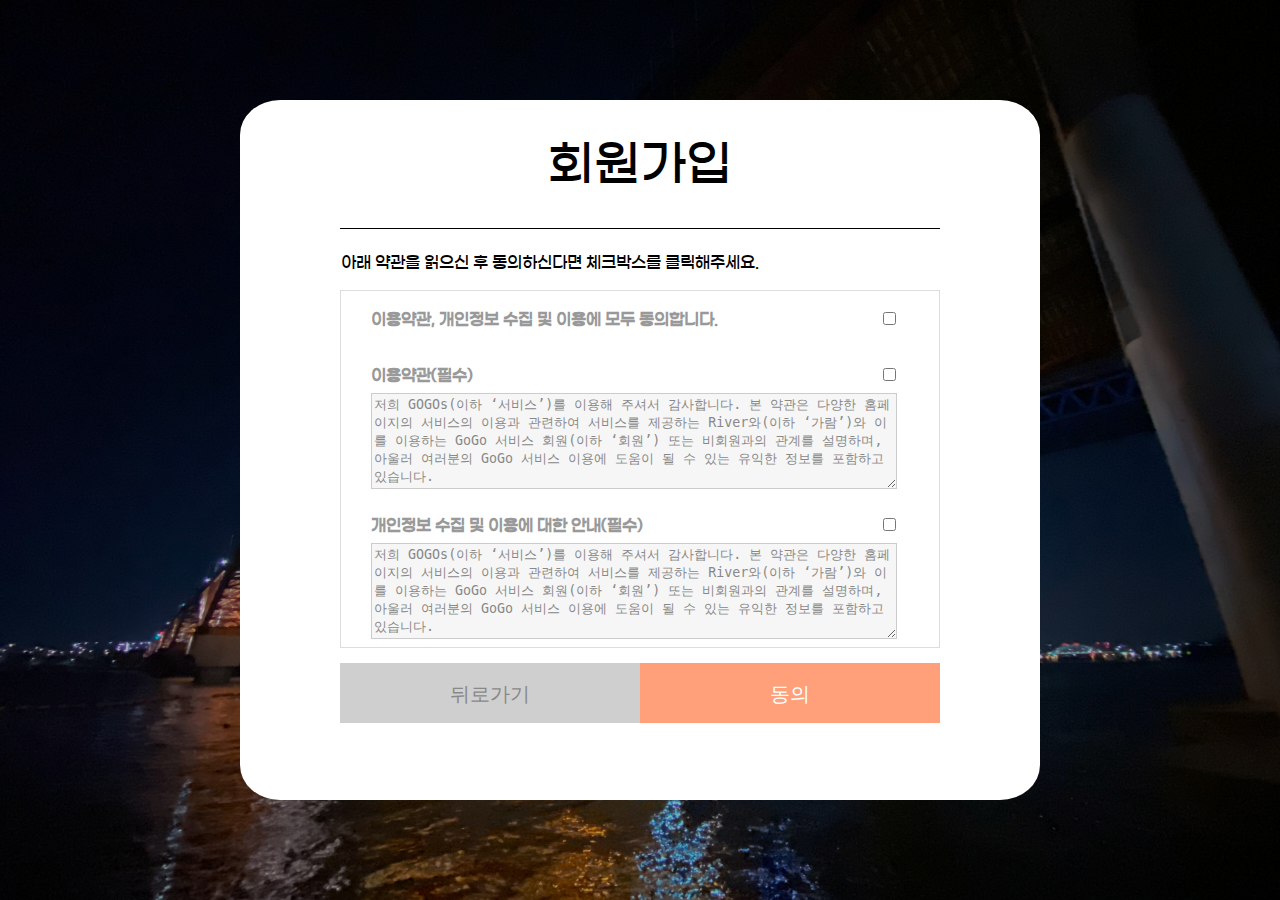
<file: join.html>
<!DOCTYPE html>
<html lang="ko">
<head>
    <meta charset="UTF-8">
    <meta http-equiv="X-UA-Compatible" content="IE=edge">
    <meta name="viewport" content="width=device-width, initial-scale=1.0">
    <link rel="stylesheet" href="css/reset.css">
    <link rel="stylesheet" href="css/common.css">
    <link rel="stylesheet" href="css/join.css">
    <link rel="stylesheet" href="css/jquery-ui.min.css">
    <script src="js/jquery-3.6.3.min.js"></script>
    <script src="js/jquery-ui.min.js"></script>
    <script src="js/join.js"></script>
    <title>회원가입</title>
</head>
<body>
    <div id="all_wrap">
        <div id="join_wrap">
            <!-- 회원가입 약관 동의 -->
            <div id="agree" class="join_section">
                <h1 class="join_member">회원가입</h1>
                <h2 class="confirm_info">아래 약관을 읽으신 후 동의하신다면 체크박스를 클릭해주세요.</h2>
                <form action="#" id="join_form">
                    <ul class="join_box">
                        <li class="check_box check01">
                            <ul class="clearfix">
                                <li class="all_confirm must_confirm">이용약관, 개인정보 수집 및 이용에 모두 동의합니다.</li>
                                <li class="check_all_btn">
                                    <input type="checkbox" name="chall" id="chk" class="ckall ckbox">
                                </li>
                            </ul>
                        </li>
                        <li class="check_box check02">
                            <ul class="clearfix">
                                <li class="must_confirm">
                                    이용약관(필수)
                                </li>
                                <li class="check_btn">
                                    <input type="checkbox" name="chk" class="ck1 ckbox"> 
                                </li>
                            </ul>
                            <textarea id="text01" readonly>저희 GOGOs(이하 ‘서비스’)를 이용해 주셔서 감사합니다. 본 약관은 다양한 홈페이지의 서비스의 이용과 관련하여 서비스를 제공하는 River와(이하 ‘가람’)와 이를 이용하는 GoGo 서비스 회원(이하 ‘회원’) 또는 비회원과의 관계를 설명하며, 아울러 여러분의 GoGo 서비스 이용에 도움이 될 수 있는 유익한 정보를 포함하고 있습니다.
                            </textarea>
                        </li>
                        <li class="check_box check03">
                            <ul class="clearfix">
                                <li class="must_confirm">
                                    개인정보 수집 및 이용에 대한 안내(필수)
                                </li>
                                <li class="check_btn">
                                    <input type="checkbox" name="chk" class="ck2 ckbox">
                                </li>
                            </ul>
                            <textarea id="text02" readonly>저희 GOGOs(이하 ‘서비스’)를 이용해 주셔서 감사합니다. 본 약관은 다양한 홈페이지의 서비스의 이용과 관련하여 서비스를 제공하는 River와(이하 ‘가람’)와 이를 이용하는 GoGo 서비스 회원(이하 ‘회원’) 또는 비회원과의 관계를 설명하며, 아울러 여러분의 GoGo 서비스 이용에 도움이 될 수 있는 유익한 정보를 포함하고 있습니다.
                            </textarea>
                        </li>
                    </ul>
                    <ul class="btn_wrap clearfix">
                        <li>
                            <button type="button" class="hover_btn btn1" onclick="location.href='index.html'">뒤로가기</button>
                        </li>
                        <li>
                            <button type="button" class="hover_btn btn2">동의</button>
                        </li>
                    </ul>
                </form>
            </div>
            <!-- 회원가입 정보 입력 -->
            <div id="insert_your_info" class="join_section">
                <h1 class="join_member">회원가입</h1>
                <h2 class="confirm_info">회원정보입력</h2>
                <form action="#" id="info_form">
                    <fieldset>
                        <legend>회원가입</legend>
                        <ul class="info_box">
                            <li>
                                <div class="info_id">
                                    <input type="text" class="common_list_style" id="user_id" placeholder="아이디 입력(6~20자)(필수)" required>
                                    <button>중복 확인</button>
                                </div>
                            </li>
                            <li>
                                <input type="password" class="common_list_style" id="user_pw" placeholder="비밀번호 입력(문자,숫자 포함 8~20자)(필수)" required>
                            </li>
                            <li>
                                <input type="password" class="common_list_style" id="user_pw_check" placeholder="비밀번호 확인(필수)" required>
                            </li>
                            <li>
                                <input type="text" class="common_list_style" id="user_email" placeholder="이메일 주소">
                                <select name="email" id="select_email" class="common_list_style">
                                    <option value="" selected>선택</option>
                                    <option value="gmail">gmail.com</option>
                                    <option value="naver">naver.com</option>
                                    <option value="hanmail">hanmail.net</option>
                                    <option value="#">직접입력</option>
                                </select>
                            </li>
                            <li>
                                <input type="text" class="common_list_style" id="user_phone" placeholder="휴대폰 번호 입력('-'제외 11자리)">
                            </li>
                        </ul>
                        <ul class="info_btn_wrap">
                            <li>
                                <button type="button" class="info_btn1">뒤로가기</button>
                            </li>
                            <li>
                                <button type="button" class="info_btn2">회원가입</button>
                            </li>
                        </ul>
                    </fieldset>
                </form>
            </div>
        </div>
    </div>
</body>
</html>
</file>
<file: css/common.css>
@charset "UTF-8";

@font-face {
    font-family: "GmarketSans";
    src: url(../font/GmarketSansTTFMedium.ttf);
}
@font-face {
    font-family: "GmarketSansEB";
    src: url(../font/GmarketSansTTFBold.ttf);
}
@font-face {
    font-family: "GmarketSansLT";
    src: url(../font/GmarketSansTTFLight.ttf);
}
.all_dis_none{
    display: none;
}
</file>
<file: css/join.css>
@charset "UTF-8";
*::selection{
    background-color: transparent;
}
#all_wrap{
    position: relative;
    width: 100vw;
    height: 100vh;
    overflow: hidden;
    background-image: linear-gradient(rgba(0, 0, 0, 0.3), rgba(0, 0, 0, 0.3)),url(../images/bg_img/join_bg_1.jpeg);
    background-size: cover;
    background-repeat: no-repeat;
    margin: 0 auto;
}

#join_wrap{
    position: absolute;
    z-index: 1000;
    width: 800px;
    height: 700px;
    left: 50%;
    top: 50%;
    margin-left: -400px;
    margin-top: -350px;
    background-color: #fff;
    overflow: hidden;
    border-radius: 5%;
}
/* 공통클래스 */
.join_section,#agree,#insert_your_info{
    position: absolute;
    width: 100%;
    height: 100%;
}
.join_member{
    position: relative;
    left: 50%;
    margin-left: -300px;
    width: 600px;
    top: 40px;
    font-family: "GmarketSans";
    font-size: 3em;
    text-align: center;
    padding-bottom: 40px;
    border-bottom: 1px solid black;
}
.confirm_info{
    position: relative;
    left: 12%;
    top: 60px;
    padding: 5px 0 10px 5px;
    font-family: "GmarketSans";
}
/* 약관동의 */
#agree{
    /* display: none; */
}
#join_form{
    position: relative;
    width: 600px;
    margin: 0 auto;
    top: 10%;
}
.join_box{
    border: 1px solid #ddd;
    background-color: #fff;
}
.check_box, .check_box>ul{
    position: relative;
}
.check_box>ul>li{
    float: left;
}
.must_confirm{
    width: 90%;
    margin-left: 10px;
    padding: 20px;
    text-align: left;
    font-weight: bold;
    color: #999;
}
.all_confirm{
    border-top: none;
}
.check_box>ul>li:nth-child(2){
    position: absolute;
    top: 50%;
    right: 40px;
    margin-top: -10px;
}
.check_box textarea{
    position: relative;
    margin-top: -10px;
    margin-bottom: 5px;
    margin-left: 30px;
    width: 87%;
    height: 90px;
    background-color: #f6f6f6;
    color: #888;
    border: 1px solid #ccc;
    text-align: left;
}
.clearfix::after{
    content: "";
    display: block;
    clear: both;
}
.btn_wrap{
    margin-top: 15px;
}
.btn_wrap>li{
    float: left;
    width: 50%;
    height: 60px;
}
.btn_wrap>li>button{
    display: block;
    width: 100%;
    height: 100%;
    font-size: 20px;
    text-align: center;
    line-height: 60px;
    border: none;
}
.btn1{
    background-color: #cfcfcf;
    color:#888;
}
.btn2{
    background-color: lightsalmon;
    color: #fff;
}

/* 회원가입 정보입력 */
#insert_your_info{
    display: none;
}
/* 기본초기화 */
fieldset{
    border: none;
}
legend{
    display: none;
}
#info_form{
    position: relative;
    width: 600px;
    height: auto;
    margin: 0 auto;
    top: 10%;
}
.info_box{
    text-align: center;
}
/* 공통 */
.common_list_style{
    margin-bottom: 20px;
    width: 95%;
    height: 40px;
    padding: 2px 0px 2px 10px;
    border: 1px solid #ddd;
}
input::placeholder{
    color : #ccc;
}
/* 각자 스타일 */
.info_id{
    position: relative;
}
.info_id>button{
    position: absolute;
    width: 90px;
    height: 40px;
    top: -20px;
    bottom: 0;
    right: 15px;
    margin: auto 0;
    border-radius: 3px;
    border: none;
    background-color: darkgray;
}
#user_email{
    width: 70%;
}
#select_email{
    display: inline-block;
    width: 24%;
    margin-left: 1px;
    height: 45.5px;
}
.info_btn_wrap{
    margin-top: 15px;
}
.info_btn_wrap>li{
    float: left;
    width: 50%;
    height: 60px;
}
.info_btn_wrap>li>button{
    display: block;
    width: 100%;
    height: 100%;
    font-size: 20px;
    text-align: center;
    line-height: 60px;
    border: none;
}
.info_btn1{
    background-color: #cfcfcf;
    color:#888;
}
.info_btn2{
    background-color: lightsalmon;
    color: #fff;
}
</file>
